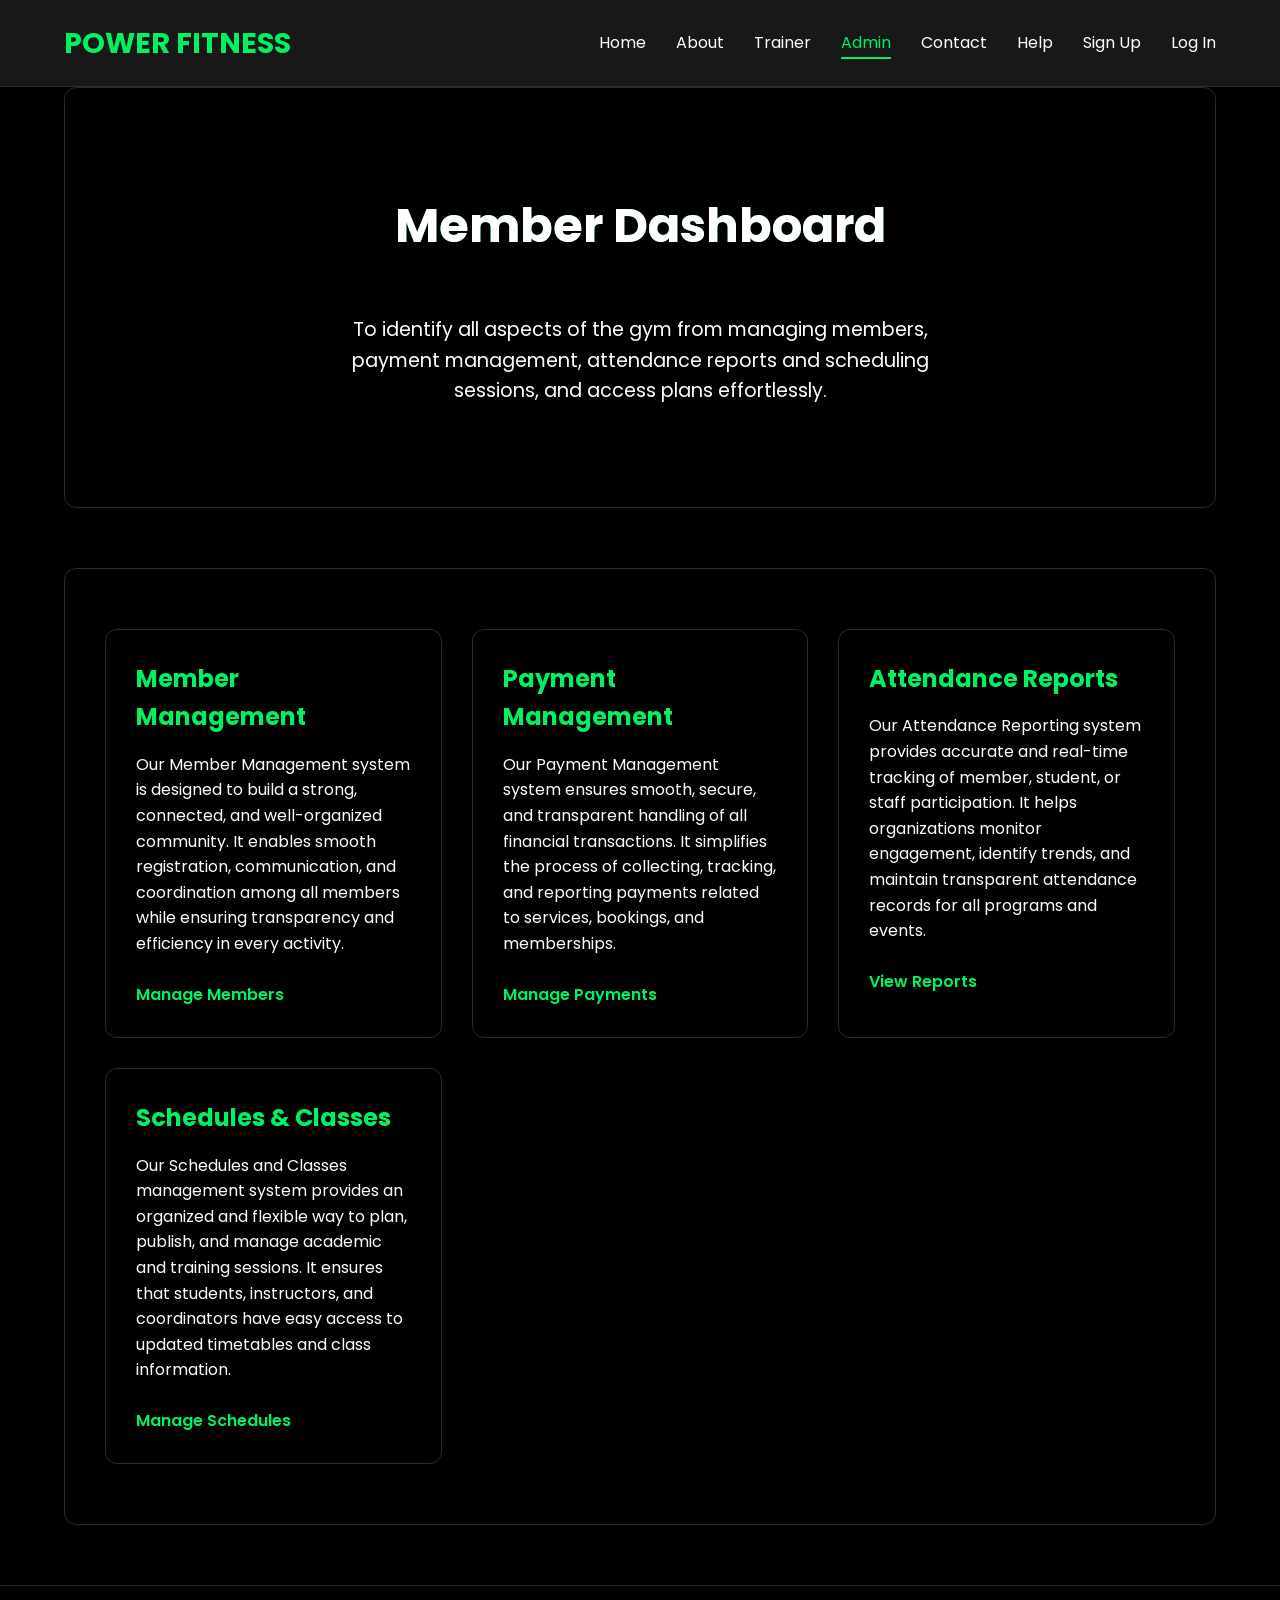
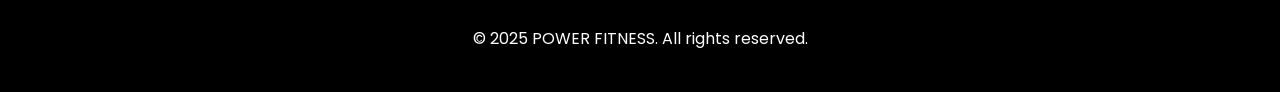
<file: admin.html>
<!DOCTYPE html>
<html lang="en">
<head>
    <meta charset="UTF-8">
    <meta name="viewport" content="width=device-width, initial-scale=1.0">
    <title>POWER FITNESS - Admin</title>
    <link rel="stylesheet" href="style.css">
</head>
<body>
    <header>
        <h1>POWER FITNESS</h1>
        <nav>
            <ul>
                <li><a href="index.html">Home</a></li>
                <li><a href="about.html">About</a></li>
                <li><a href="trainer.html">Trainer</a></li>
                <li><a href="admin.html" class="active">Admin</a></li>
                <li><a href="contact.html">Contact</a></li>
                <li><a href="help.html">Help</a></li>
                <li><a href="signup.php">Sign Up</a></li>
                <li><a href="login.php">Log In</a></li>
            </ul>
        </nav>
    </header>
    <main>
        <section id="admin-hero">
            <h2>Member Dashboard</h2>
            <p>To identify all aspects of the gym from managing members, payment management, attendance reports and scheduling sessions, and access plans effortlessly. 
</p>
        </section>
        <section id="admin-cards">
            <div class="admin-card">
                <h3>Member Management</h3>
                <p>Our Member Management system is designed to build a strong, connected, and well-organized community. It enables smooth registration, communication, and coordination among all members while ensuring transparency and efficiency in every activity.</p>
                <a href="manage_members.php" class="action-button">Manage Members</a>
            </div>
            <div class="admin-card">
                <h3>Payment Management</h3>
                <p>Our Payment Management system ensures smooth, secure, and transparent handling of all financial transactions. It simplifies the process of collecting, tracking, and reporting payments related to services, bookings, and memberships.</p>
                <a href="manage_payments.php" class="action-button">Manage Payments</a>
            </div>
            <div class="admin-card">
                <h3>Attendance Reports</h3>
                <p>Our Attendance Reporting system provides accurate and real-time tracking of member, student, or staff participation. It helps organizations monitor engagement, identify trends, and maintain transparent attendance records for all programs and events.</p>
                <a href="view_reports.php" class="action-button">View Reports</a>
            </div>
            <div class="admin-card">
                <h3>Schedules & Classes</h3>
                <p>Our Schedules and Classes management system provides an organized and flexible way to plan, publish, and manage academic and training sessions. It ensures that students, instructors, and coordinators have easy access to updated timetables and class information.</p>
                <a href="manage_schedules.php" class="action-button">Manage Schedules</a>
            </div>
        </section>
    </main>
    <footer>
        <p>&copy; 2025 POWER FITNESS. All rights reserved.</p>
    </footer>
</body>
</html>
</file>
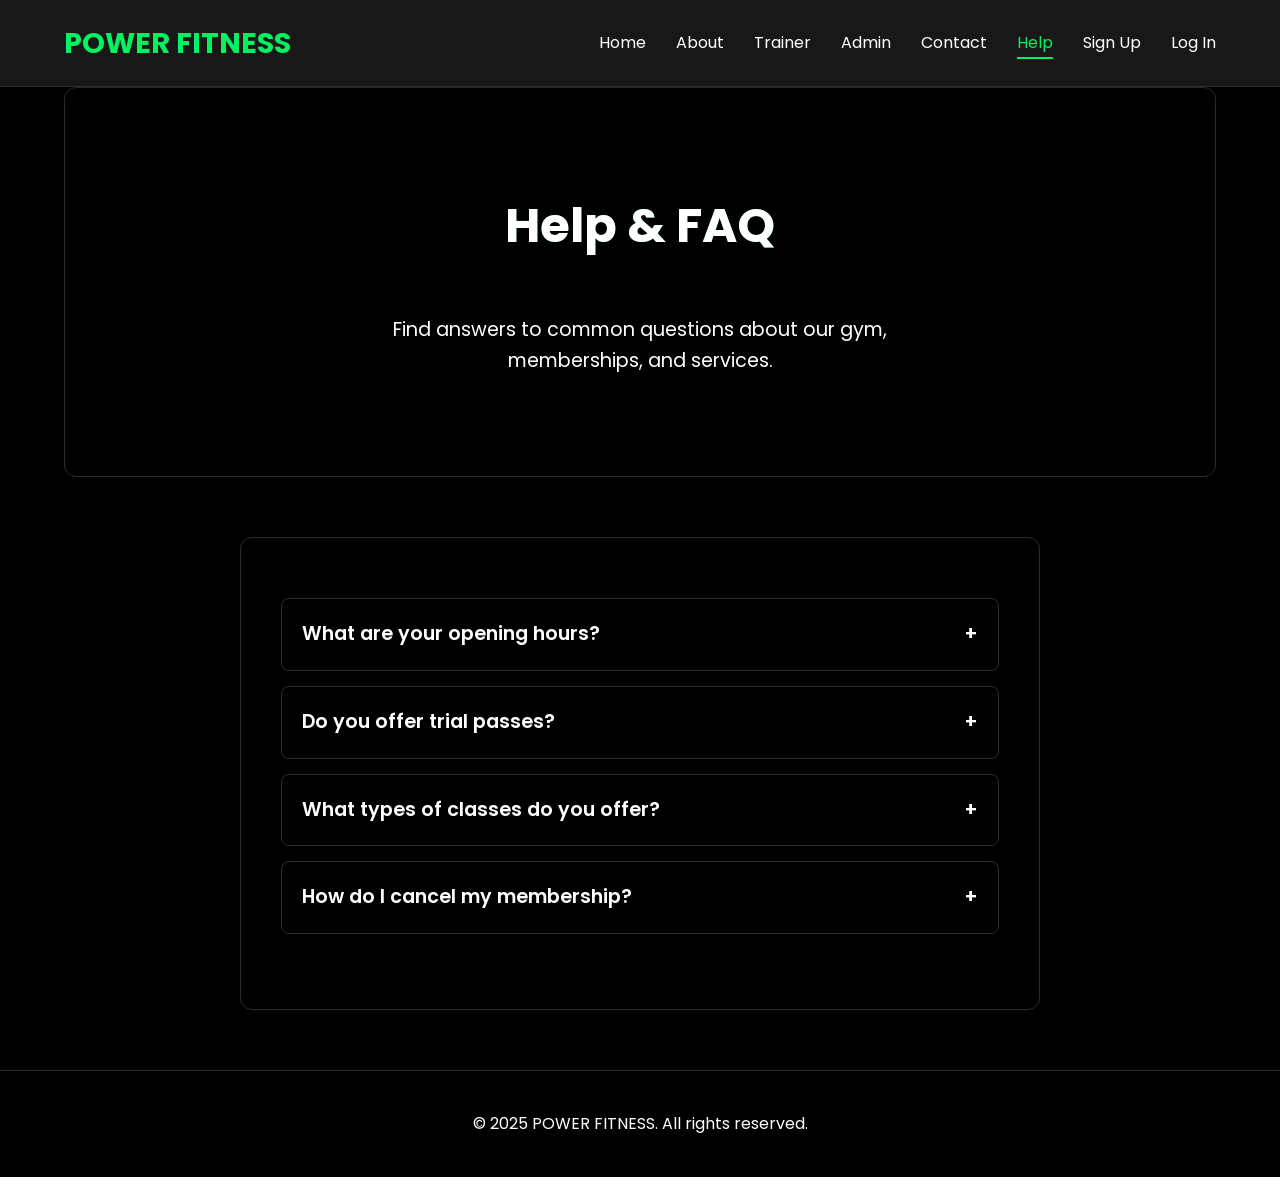
<file: help.html>
<!DOCTYPE html>
<html lang="en">
<head>
    <meta charset="UTF-8">
    <meta name="viewport" content="width=device-width, initial-scale=1.0">
    <title>POWER FITNESS - Help</title>
    <link rel="stylesheet" href="style.css">
</head>
<body>
    <header>
        <h1>POWER FITNESS</h1>
        <nav>
            <ul>
                <li><a href="index.html">Home</a></li>
                <li><a href="about.html">About</a></li>
                <li><a href="trainer.html">Trainer</a></li>
                <li><a href="admin.html">Admin</a></li>
                <li><a href="contact.html">Contact</a></li>
                <li><a href="help.html" class="active">Help</a></li>
                <li><a href="signup.php">Sign Up</a></li>
                <li><a href="login.php">Log In</a></li>
            </ul>
        </nav>
    </header>
    <main>
        <section id="help-hero">
            <h2>Help & FAQ</h2>
            <p>Find answers to common questions about our gym, memberships, and services.</p>
        </section>
        <section id="faq">
            <div class="faq-item">
                <input type="checkbox" id="faq-1" class="faq-toggle">
                <label for="faq-1" class="faq-question">What are your opening hours?</label>
                <div class="faq-answer">
                    <p>We are open from 5:00 AM to 11:00 PM from Monday to Saturday, and 8:00 AM to 8:00 PM on Sundays.</p>
                </div>
            </div>
            <div class="faq-item">
                <input type="checkbox" id="faq-2" class="faq-toggle">
                <label for="faq-2" class="faq-question">Do you offer trial passes?</label>
                <div class="faq-answer">
                    <p>Yes, we offer a one-day free trial pass for new customers. You can sign up for it at our front desk or through our contact form.</p>
                </div>
            </div>
            <div class="faq-item">
                <input type="checkbox" id="faq-3" class="faq-toggle">
                <label for="faq-3" class="faq-question">What types of classes do you offer?</label>
                <div class="faq-answer">
                    <p>We offer a wide range of classes, including Yoga, Zumba, HIIT, Spinning, and more. You can find the full schedule on the Membership page.</p>
                </div>
            </div>
            <div class="faq-item">
                <input type="checkbox" id="faq-4" class="faq-toggle">
                <label for="faq-4" class="faq-question">How do I cancel my membership?</label>
                <div class="faq-answer">
                    <p>You can cancel your membership by speaking with our staff at the front desk or by sending a request through the contact form. Please note that we require a 30-day notice for cancellations.</p>
                </div>
            </div>
        </section>
    </main>
    <footer>
        <p>&copy; 2025 POWER FITNESS. All rights reserved.</p>
    </footer>
</body>
</html>
</file>
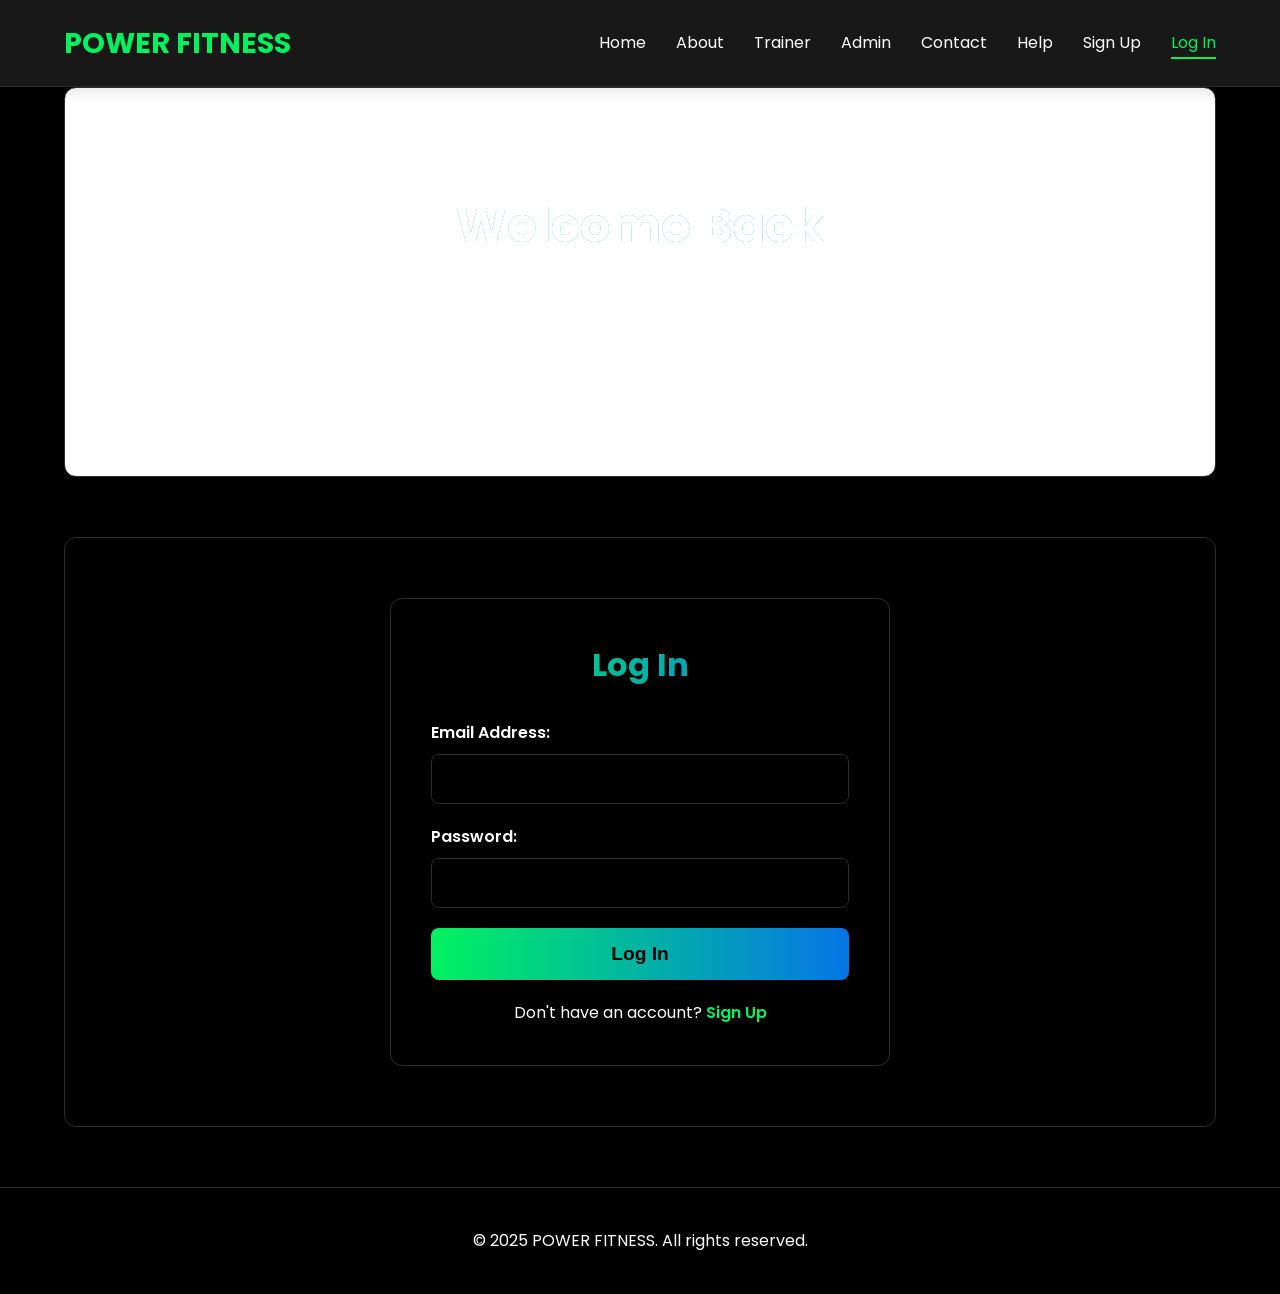
<file: login.html>
<!DOCTYPE html>
<html lang="en">
<head>
    <meta charset="UTF-8">
    <meta name="viewport" content="width=device-width, initial-scale=1.0">
    <title>POWER FITNESS - Log In</title>
    <link rel="stylesheet" href="style.css">
</head>
<body>
    <header>
        <h1>POWER FITNESS</h1>
        <nav>
            <ul>
                <li><a href="index.html">Home</a></li>
                <li><a href="about.html">About</a></li>
                <li><a href="trainer.html">Trainer</a></li>
                <li><a href="admin.html">Admin</a></li>
                <li><a href="contact.html">Contact</a></li>
                <li><a href="help.html">Help</a></li>
                <li><a href="signup.php">Sign Up</a></li>
                <li><a href="login.php" class="active">Log In</a></li>
            </ul>
        </nav>
    </header>
    <main>
        <section id="login-hero">
            <h2>Welcome Back</h2>
            <p>Log in to your account to access your dashboard and manage your fitness journey.</p>
        </section>
        <section id="login-form-section">
            <div class="login-container">
                <h2>Log In</h2>
                <form>
                    <div class="form-group">
                        <label for="email">Email Address:</label>
                        <input type="email" id="email" name="email" required>
                    </div>
                    <div class="form-group">
                        <label for="password">Password:</label>
                        <input type="password" id="password" name="password" required>
                    </div>
                    <button type="submit">Log In</button>
                </form>
                <p class="signup-link">Don't have an account? <a href="signup.php">Sign Up</a></p>
            </div>
        </section>
    </main>
    <footer>
        <p>&copy; 2025 POWER FITNESS. All rights reserved.</p>
    </footer>
</body>
</html>
</file>
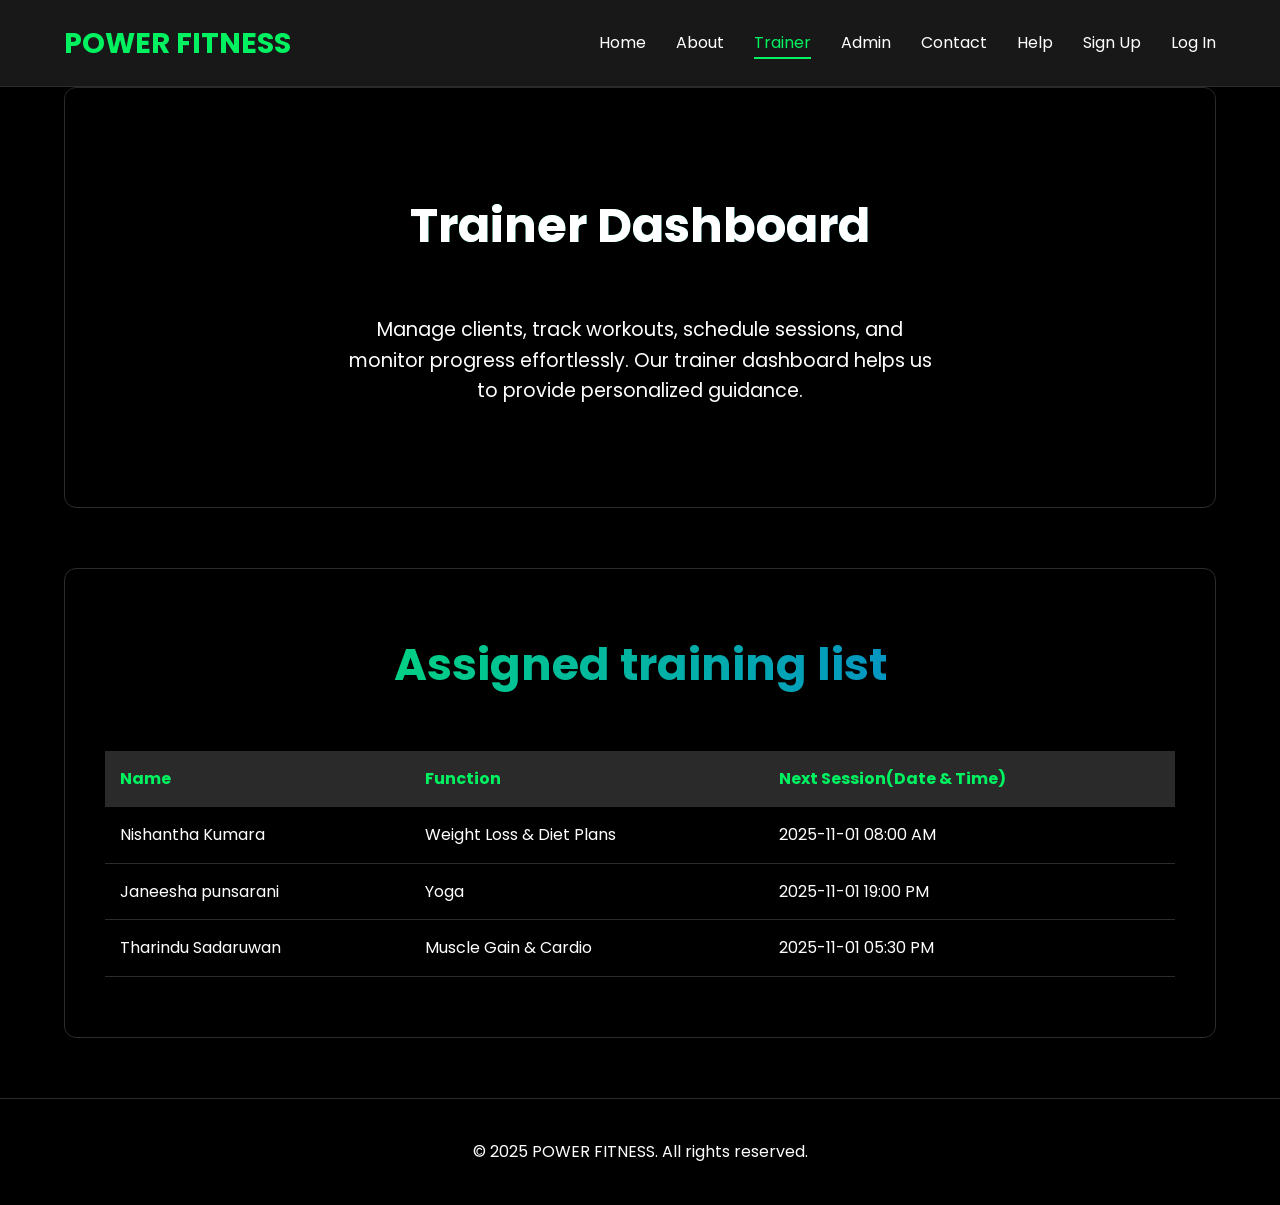
<file: trainer.html>
<!DOCTYPE html>
<html lang="en">
<head>
    <meta charset="UTF-8">
    <meta name="viewport" content="width=device-width, initial-scale=1.0">
    <title>POWER FITNESS - Trainer</title>
    <link rel="stylesheet" href="style.css">
</head>
<body>
    <header>
        <h1>POWER FITNESS</h1>
        <nav>
            <ul>
                <li><a href="index.html">Home</a></li>
                <li><a href="about.html">About</a></li>
                <li><a href="trainer.html" class="active">Trainer</a></li>
                <li><a href="admin.html">Admin</a></li>
                <li><a href="contact.html">Contact</a></li>
                <li><a href="help.html">Help</a></li>
                <li><a href="signup.php">Sign Up</a></li>
                <li><a href="login.php">Log In</a></li>
            </ul>
        </nav>
    </header>
    <main>
        <section id="trainer-hero">
            <h2>Trainer Dashboard</h2>
            <p>Manage clients, track workouts, schedule sessions, and monitor progress effortlessly. Our trainer dashboard helps us to provide personalized guidance.</p>
        </section>
        <section id="member-list">
            <h2>Assigned training list</h2>
            <table>
                <thead>
                    <tr>
                        <th>Name</th>
                        <th>Function</th>
                        <th>Next Session(Date & Time)</th>
                    </tr>
                </thead>
                <tbody>
                    <tr>
                        <td>Nishantha Kumara</td>
                        <td>Weight Loss & Diet Plans</td>
                        <td>2025-11-01      08:00 AM</td>
                    </tr>
                    <tr>
                        <td>Janeesha punsarani</td>
                        <td>Yoga</td>
                        <td>2025-11-01      19:00 PM</td>
                    </tr>
                    <tr>
                        <td>Tharindu Sadaruwan</td>
                        <td>Muscle Gain & Cardio</td>
                        <td>2025-11-01      05:30 PM</td>
                    </tr>
                </tbody>
            </table>
        </section>
    </main>
    <footer>
        <p>&copy; 2025 POWER FITNESS. All rights reserved.</p>
    </footer>
</body>
</html>
</file>
<file: style.css>
@import url('https://fonts.googleapis.com/css2?family=Poppins:wght@300;400;600;700&display=swap');

/* --- CSS Variables --- */
:root {
    --primary-color: #00f260;
    --secondary-color: #0575e6;
    --background-dark: #000000;
    --surface-color: #000000;
    --text-color: #ffffff;
    --text-secondary-color: #fefefe;
    --border-color: #2c2c2c;
}

/* --- General Styles & Resets --- */
* {
    box-sizing: border-box;
    margin: 0;
    padding: 0;
}

body {
    font-family: 'Poppins', sans-serif;
    background-color: var(--background-dark);
    color: var(--text-color);
    line-height: 1.6;
}

/* --- Animations --- */
@keyframes fadeIn {
    from {
        opacity: 0;
        transform: translateY(20px);
    }
    to {
        opacity: 1;
        transform: translateY(0);
    }
}

/* --- Header & Navigation --- */
header {
    background-color: rgba(30, 30, 30, 0.8);
    padding: 20px 5%;
    display: flex;
    justify-content: space-between;
    align-items: center;
    border-bottom: 1px solid var(--border-color);
    position: sticky;
    top: 0;
    z-index: 1000;
    -webkit-backdrop-filter: blur(10px);
    backdrop-filter: blur(10px);
}

header h1 {
    font-size: 1.8em;
    font-weight: 700;
    color: var(--primary-color);
}

nav ul {
    list-style: none;
    display: flex;
}

nav li {
    margin-left: 30px;
}

nav a {
    color: var(--text-color);
    text-decoration: none;
    font-size: 1em;
    font-weight: 400;
    transition: color 0.3s ease;
    position: relative;
}

nav a::after {
    content: '';
    position: absolute;
    width: 0;
    height: 2px;
    bottom: -5px;
    left: 0;
    background-color: var(--primary-color);
    transition: width 0.3s ease;
}

nav a:hover, nav a.active {
    color: var(--primary-color);
}

nav a:hover::after, nav a.active::after {
    width: 100%;
}

/* --- Main Content & Sections --- */
main {
    padding: 0 5%;
}

section {
    margin-bottom: 60px;
    padding: 60px 40px;
    border-radius: 12px;
    animation: fadeIn 0.8s ease-out;
}

section:not(#hero) {
    background-color: var(--surface-color);
    border: 1px solid var(--border-color);
}

section h2 {
    font-size: 2.8em;
    font-weight: 700;
    margin-bottom: 50px;
    text-align: center;
    background: linear-gradient(to right, var(--primary-color), var(--secondary-color));
    -webkit-background-clip: text;
    background-clip: text;
    -webkit-text-fill-color: transparent;
}

/* --- Hero Section --- */
#hero {
    background: linear-gradient(rgba(0, 0, 0, 0.7), rgba(0, 0, 0, 0.7)), url('https://images.unsplash.com/photo-1576678927484-cc907957088c?auto=format&fit=crop&w=1950&q=80');
    background-size: cover;
    background-position: center;
    color: var(--text-color);
    text-align: center;
    padding: 120px 20px;
    border-radius: 12px;
    display: flex;
    flex-direction: column;
    justify-content: center;
    align-items: center;
}

.hero-content h2 {
    font-size: 4em;
    font-weight: 700;
    margin-bottom: 20px;
    color: var(--text-color);
    -webkit-text-fill-color: initial;
}

.hero-content p {
    font-size: 1.5em;
    max-width: 700px;
    margin: 0 auto;
    color: var(--text-secondary-color);
}

.cta-button {
    display: inline-block;
    margin-top: 40px;
    padding: 18px 40px;
    background: linear-gradient(to right, var(--primary-color), var(--secondary-color));
    color: var(--background-dark);
    font-size: 1.2em;
    font-weight: 700;
    text-decoration: none;
    border-radius: 50px;
    transition: transform 0.3s ease, box-shadow 0.3s ease;
}

.cta-button:hover {
    transform: translateY(-5px);
    box-shadow: 0 12px 24px rgba(0, 242, 96, 0.25);
}

/* --- Services Section --- */
#services{
    text-align: center;
}

.service-cards {
    display: flex;
    justify-content: space-around;
    gap: 30px;
    margin-top: 50px;
}

.service-card {
    background-color: var(--background-dark);
    padding: 40px 30px;
    border-radius: 12px;
    flex: 1;
    transition: transform 0.3s ease, box-shadow 0.3s ease;
    border: 1px solid var(--border-color);
}

.service-card:hover {
    transform: translateY(-10px);
    box-shadow: 0 15px 30px rgba(0, 0, 0, 0.2);
}

.service-card img {
    width: 100%;
    height: 200px;
    object-fit: cover;
    margin-bottom: 20px;
}

.service-card h3 {
    font-size: 1.5em;
    font-weight: 600;
    margin-bottom: 15px;
    color: var(--primary-color);
}

.service-card p {
    color: var(--text-secondary-color);
}

/* --- Why Choose Us Section --- */
#why-choose-us .content-layout {
    align-items: center;
}

.content-layout {
    display: flex;
    gap: 50px;
    max-width: 1100px;
    margin: 0 auto;
}

.content-layout .text {
    flex: 1;
    font-size: 1.1em;
    line-height: 1.8;
}

.content-layout .image-container {
    flex: 0.7;
    overflow: hidden;
    border-radius: 12px;
}

.content-layout img {
    width: 100%;
    height: 100%;
    object-fit: cover;
    display: block;
    transition: transform 0.4s ease;
    border-radius: 12px;
}

.content-layout:hover img {
    transform: scale(1.05);
}

.features-list {
    list-style: none;
    margin-top: 30px;
}

.features-list li {
    display: flex;

/* Global override: force page background to black */
html, body {
    background-color: #000000 !important;
    background: #000000 !important;
    color: var(--text-color);
}
    align-items: center;
    gap: 15px;
    margin-bottom: 15px;
    font-size: 1.1em;
}

.feature-icon {
    display: inline-block;
    width: 20px;
    height: 20px;
    margin-right: 10px;
    background-color: var(--primary-color);
    border-radius: 50%;
    position: relative;
}

.feature-icon::after {
    content: '';
    position: absolute;
    left: 6px;
    top: 3px;
    width: 5px;
    height: 10px;
    border: solid var(--background-dark);
    border-width: 0 3px 3px 0;
    transform: rotate(45deg);
}

/* --- Testimonials Section --- */
#testimonials {
    text-align: center;
}

.testimonial-cards {
    display: flex;
    justify-content: space-around;
    gap: 30px;
    margin-top: 50px;
}

.testimonial-card {
    background-color: var(--background-dark);
    padding: 30px;
    border-radius: 12px;
    flex: 1;
    border-left: 5px solid var(--primary-color);
}

.testimonial-card p {
    font-style: italic;
    color: var(--text-secondary-color);
    margin-bottom: 20px;
}

.testimonial-card h4 {
    font-weight: 600;
    color: var(--text-color);
}

/* --- About Page --- */
#about-hero {
    background: linear-gradient(rgba(0, 0, 0, 0.7), rgba(0, 0, 0, 0.7)), url('https://images.unsplash.com/photo-1517836357463-d25dfeac3438?auto=format&fit=crop&w=1950&q=80');
    background-size: cover;
    background-position: center;
    text-align: center;
    padding: 100px 20px;
}

#about-hero h2 {
    font-size: 3em;
    color: var(--text-color);
    -webkit-text-fill-color: initial;
}

#about-hero p {
    font-size: 1.2em;
    color: var(--text-secondary-color);
    max-width: 600px;
    margin: 10px auto 0;
}

.content-layout.reverse {
    flex-direction: row-reverse;
}

.trainer-cards {
    display: flex;
    justify-content: space-around;
    gap: 30px;
    margin-top: 50px;
    text-align: center;
}

.trainer-card {
    background-color: var(--background-dark);
    border-radius: 12px;
    overflow: hidden;
    transition: transform 0.3s ease, box-shadow 0.3s ease;
    border: 1px solid var(--border-color);
}

.trainer-card:hover {
    transform: translateY(-10px);
    box-shadow: 0 15px 30px rgba(0, 0, 0, 0.2);
}

.trainer-card img {
    width: 100%;
    height: 300px;
    object-fit: cover;
}

.trainer-card h3 {
    font-size: 1.5em;
    font-weight: 600;
    margin: 20px 0 10px;
    color: var(--primary-color);
}

.trainer-card p {
    color: var(--text-secondary-color);
    padding: 0 20px 20px;
}

/* --- Trainer Page --- */
#trainer-hero {
    background: linear-gradient(rgba(0, 0, 0, 0.7), rgba(0, 0, 0, 0.7)), url('https://images.unsplash.com/photo-1605296867304-46d5465a13f1?auto=format&fit=crop&w=1950&q=80');
    background-size: cover;
    background-position: center;
    text-align: center;
    padding: 100px 20px;
}

#trainer-hero h2 {
    font-size: 3em;
    color: var(--text-color);
    -webkit-text-fill-color: initial;
}

#trainer-hero p {
    font-size: 1.2em;
    color: var(--text-secondary-color);
    max-width: 600px;
    margin: 10px auto 0;
}

#member-list table {
    width: 100%;
    border-collapse: collapse;
    margin-top: 30px;
}

#member-list th, #member-list td {
    padding: 15px;
    text-align: left;
    border-bottom: 1px solid var(--border-color);
}

#member-list th {
    background-color: #2a2a2a;
    font-weight: 700;
    color: var(--primary-color);
}

#member-list tr:hover {
    background-color: #252525;
}

.progress {
    padding: 5px 10px;
    border-radius: 5px;
    font-weight: 600;
}

.progress.on-track {
    background-color: #00f260;
    color: var(--background-dark);
}

.progress.exceeding {
    background-color: #0575e6;
    color: var(--text-color);
}

.progress.needs-attention {
    background-color: #01200e;
    color: var(--text-color);
}

.action-button {
    color: var(--primary-color);
    text-decoration: none;
    font-weight: 600;
    transition: color 0.3s ease;
}

.action-button:hover {
    color: var(--secondary-color);
}

/* --- Admin Page --- */
#admin-hero {
    background: linear-gradient(rgba(0, 0, 0, 0.7), rgba(0, 0, 0, 0.7)), url('https://images.unsplash.com/photo-1558979158-65a1eaa08691?auto=format&fit=crop&w=1950&q=80');
    background-size: cover;
    background-position: center;
    text-align: center;
    padding: 100px 20px;
}

#admin-hero h2 {
    font-size: 3em;
    color: var(--text-color);
    -webkit-text-fill-color: initial;
}

#admin-hero p {
    font-size: 1.2em;
    color: var(--text-secondary-color);
    max-width: 600px;
    margin: 10px auto 0;
}

#admin-cards {
    display: grid;
    grid-template-columns: repeat(auto-fit, minmax(300px, 1fr));
    gap: 30px;
}

.admin-card {
    background-color: var(--surface-color);
    padding: 30px;
    border-radius: 12px;
    border: 1px solid var(--border-color);
    transition: transform 0.3s ease, box-shadow 0.3s ease;
}

.admin-card:hover {
    transform: translateY(-5px);
    box-shadow: 0 10px 20px rgba(0, 0, 0, 0.2);
}

.admin-card h3 {
    font-size: 1.5em;
    color: var(--primary-color);
    margin-bottom: 15px;
}

.admin-card p {
    color: var(--text-secondary-color);
    margin-bottom: 25px;
}

/* --- Help/FAQ Page --- */
#help-hero {
    background: linear-gradient(rgba(0, 0, 0, 0.7), rgba(0, 0, 0, 0.7)), url('https://images.unsplash.com/photo-1544033527-b192daee1f5b?auto=format&fit=crop&w=1950&q=80');
    background-size: cover;
    background-position: center;
    text-align: center;
    padding: 100px 20px;
}

#help-hero h2 {
    font-size: 3em;
    color: var(--text-color);
    -webkit-text-fill-color: initial;
}

#help-hero p {
    font-size: 1.2em;
    color: var(--text-secondary-color);
    max-width: 600px;
    margin: 10px auto 0;
}

#faq {
    max-width: 800px;
    margin: 0 auto;
}

.faq-item {
    background-color: var(--surface-color);
    border-radius: 8px;
    margin-bottom: 15px;
    border: 1px solid var(--border-color);
}

.faq-question {
    display: block;
    padding: 20px;
    font-size: 1.2em;
    font-weight: 600;
    cursor: pointer;
    position: relative;
}

.faq-question::after {
    content: '+';
    position: absolute;
    right: 20px;
    transition: transform 0.3s ease;
}

.faq-answer {
    max-height: 0;
    overflow: hidden;
    transition: max-height 0.5s ease;
    padding: 0 20px;
}

.faq-answer p {
    padding-bottom: 20px;
    color: var(--text-secondary-color);
}

.faq-toggle {
    display: none;
}

.faq-toggle:checked + .faq-question + .faq-answer {
    max-height: 200px;
}

.faq-toggle:checked + .faq-question::after {
    transform: rotate(45deg);
}

/* --- Sign-up Page --- */
#signup-hero {
    background: linear-gradient(rgba(255, 255, 255, 0.7), rgba(253, 252, 252, 0.7)), url('https://images.unsplash.com/photo-1599058917212-d750089bc07e?auto=format&fit=crop&w=1950&q=80');
    background-size: cover;
    background-position: center;
    text-align: center;
    padding: 100px 20px;
}

#signup-hero h2 {
    font-size: 3em;
    color: var(--text-color);
    -webkit-text-fill-color: initial;
}

#signup-hero p {
    font-size: 1.2em;
    color: var(--text-secondary-color);
    max-width: 600px;
    margin: 10px auto 0;
}

#signup-form-section {
    padding: 60px 0;
}

.signup-container {
    max-width: 500px;
    margin: 0 auto;
    background-color: var(--surface-color);
    padding: 40px;
    border-radius: 12px;
    border: 1px solid var(--border-color);
}

.signup-container h2 {
    text-align: center;
    margin-bottom: 30px;
    font-size: 2em;
}

.form-group {
    margin-bottom: 20px;
}

.form-group label {
    display: block;
    margin-bottom: 8px;
    font-weight: 600;
    color: var(--text-secondary-color);
}

.form-group input,
form input,
form textarea {
    width: 100%;
    padding: 15px;
    border: 1px solid var(--border-color);
    background-color: var(--surface-color);
    border-radius: 8px;
    font-size: 1em;
    color: var(--text-color);
    transition: border-color 0.3s ease, box-shadow 0.3s ease;
}

.form-group input:focus,
form input:focus,
form textarea:focus {
    outline: none;
    border-color: var(--primary-color);
    box-shadow: 0 0 10px rgb(255, 255, 255);
}

.signup-container button {
    width: 100%;
    padding: 15px;
    border: none;
    border-radius: 8px;
    font-size: 1.2em;
    font-weight: 700;
    cursor: pointer;
    background: linear-gradient(to right, var(--primary-color), var(--secondary-color));
    color: var(--background-dark);
    transition: transform 0.3s ease, box-shadow 0.3s ease;
}

.signup-container button:hover {
    transform: translateY(-3px);
    box-shadow: 0 10px 20px rgb(255, 255, 255);
}

.login-link {
    text-align: center;
    margin-top: 20px;
    color: var(--text-secondary-color);
}

.login-link a {
    color: var(--primary-color);
    text-decoration: none;
    font-weight: 600;
}

/* --- Login Page --- */
#login-hero {
    background: linear-gradient(rgb(255, 255, 255), rgb(255, 255, 255)), url('https://images.unsplash.com/photo-1526506118085-60ce8714f8c5?auto=format&fit=crop&w=987&q=80');
    background-size: cover;
    background-position: center;
    text-align: center;
    padding: 100px 20px;
}

#login-hero h2 {
    font-size: 3em;
    color: var(--text-color);
    -webkit-text-fill-color: initial;
}

#login-hero p {
    font-size: 1.2em;
    color: var(--text-secondary-color);
    max-width: 600px;
    margin: 10px auto 0;
}

#login-form-section {
    padding: 60px 0;
}

.login-container {
    max-width: 500px;
    margin: 0 auto;
    background-color: var(--surface-color);
    padding: 40px;
    border-radius: 12px;
    border: 1px solid var(--border-color);
}

.login-container h2 {
    text-align: center;
    margin-bottom: 30px;
    font-size: 2em;
}

.login-container button {
    width: 100%;
    padding: 15px;
    border: none;
    border-radius: 8px;
    font-size: 1.2em;
    font-weight: 700;
    cursor: pointer;
    background: linear-gradient(to right, var(--primary-color), var(--secondary-color));
    color: var(--background-dark);
    transition: transform 0.3s ease, box-shadow 0.3s ease;
}

.login-container button:hover {
    transform: translateY(-3px);
    box-shadow: 0 10px 20px rgba(0, 242, 96, 0.2);
}

.signup-link {
    text-align: center;
    margin-top: 20px;
    color: var(--text-secondary-color);
}

.signup-link a {
    color: var(--primary-color);
    text-decoration: none;
    font-weight: 600;
}

html {
    scroll-behavior: smooth;
}

header {
    box-shadow: 0 5px 15px rgba(0, 0, 0, 0.1);
}

.service-card, .trainer-card, .admin-card {
    transition: transform 0.3s ease, box-shadow 0.3s ease;
}

.service-card:hover, .trainer-card:hover, .admin-card:hover {
    transform: translateY(-10px);
    box-shadow: 0 15px 30px rgba(0, 0, 0, 0.2);
}

/* --- Media Queries --- */
@media (max-width: 768px) {
    header {
        flex-direction: column;
    }

    nav ul {
        margin-top: 20px;
        flex-wrap: wrap;
        justify-content: center;
    }

    nav li {
        margin: 5px 10px;
    }

    #hero h2 {
        font-size: 2.5em;
    }

    #hero p {
        font-size: 1.2em;
    }

    .service-cards, .testimonial-cards, .pricing-cards, #contact-content, .trainer-cards, #admin-cards {
        flex-direction: column;
    }

    .pricing-card.featured {
        transform: scale(1);
    }

    .content-layout {
        flex-direction: column;
    }

    .content-layout.reverse {
        flex-direction: column;
    }
}

/* --- Footer --- */
footer {
    background-color: var(--surface-color);
    color: var(--text-secondary-color);
    padding: 40px 5%;
    text-align: center;
    border-top: 1px solid var(--border-color);
    margin-top: 60px;
}
/* === Member Table Styling === */
.data-table {
    width: 100%;
    border-collapse: collapse;
    margin-top: 1.5rem;
    background: #2a2a2a;
    border-radius: 10px;
    overflow: hidden;
    font-family: 'Segoe UI', Arial, sans-serif;
    box-shadow: 0 3px 10px rgba(0, 0, 0, 0.2);
}

.data-table thead {
    background-color: #01253b;
    color: #fff;
    text-transform: uppercase;
    letter-spacing: 0.03em;
}

.data-table th, .data-table td {
    padding: 12px 16px;
    text-align: center;
    border-bottom: 1px solid #ffffff;
}

.data-table tbody tr:nth-child(even) {
    background-color: #fafafa;
}

.data-table tbody tr:hover {
    background-color: #3a3a3a;
}

.no-data {
    color: #013611;
    text-align: center;
    padding: 1rem;
}

.action-buttons {
    display: flex;
    justify-content: center;
    gap: 8px;
}

.action-buttons a {
    padding: 6px 12px;
    font-size: 0.85rem;
    border-radius: 6px;
    text-decoration: none;
    color: #010101;
    transition: all 0.3s;
}

.edit-btn {
    background-color: #007bff;
}

.edit-btn:hover {
    background-color: #0056b3;
}

.delete-btn {
    background-color: #002d07;
}

.delete-btn:hover {
    background-color: #042600;
}
.view-section table td small {
    color: #666;
    font-size: 13px;
}
.view-section table td b {
    color: #222;
}
</file>
